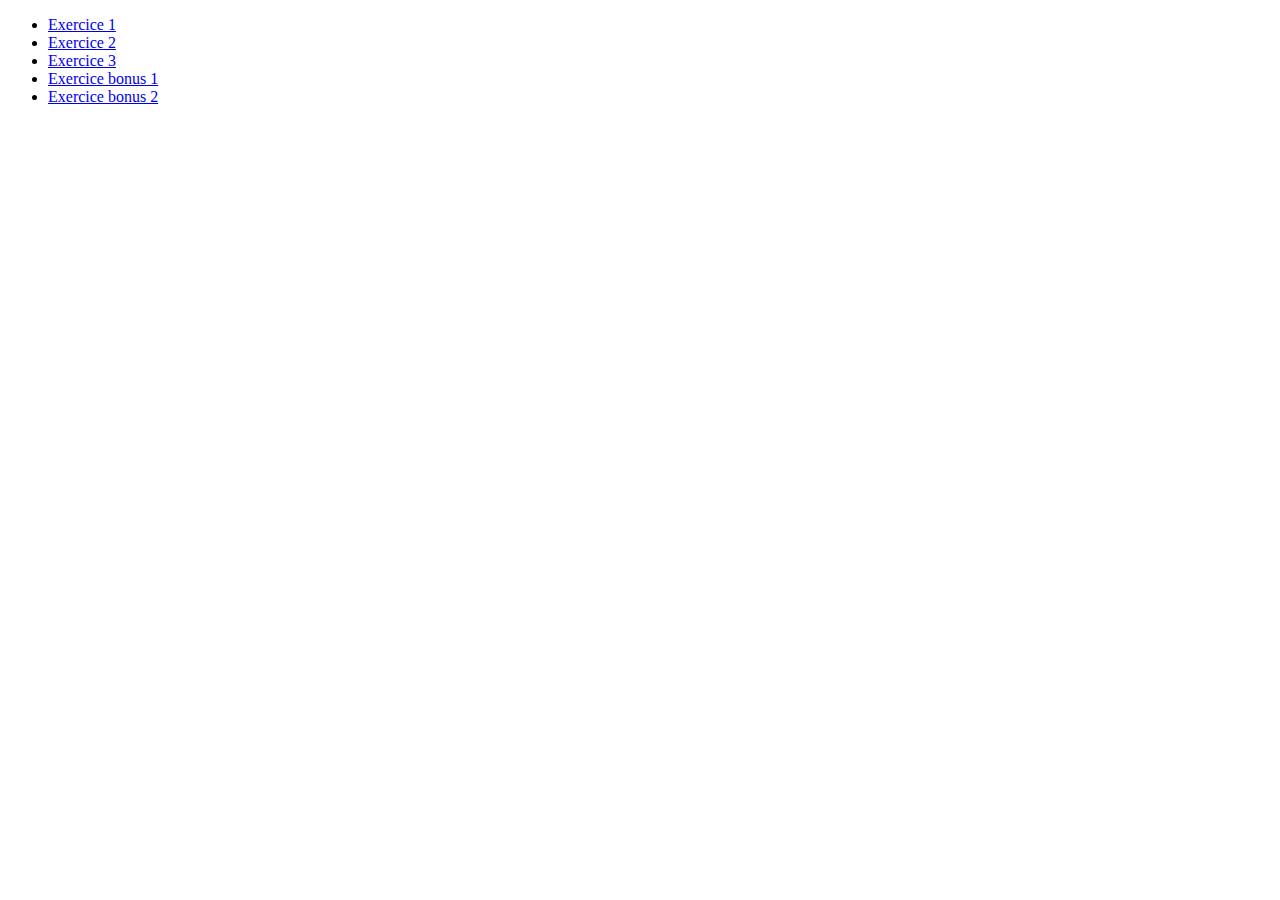
<file: index.html>
<!DOCTYPE html>
<html lang="en">
    <head>
        <meta charset="UTF-8">
        <title>Exercice47</title>
        <meta name="viewport" content="width=device-width, initial-scale=1.0">
    </head>
    <body>
        <ul>
            <li><a href="exercice1/exercice1.html">Exercice 1</a></li>
            <li><a href="exercice2/exercice2.html">Exercice 2</a></li>
            <li><a href="exercice3/exercice.html">Exercice 3</a></li>
            <li><a href="exerciceBonus/exoBonus.html">Exercice bonus 1</a></li>
            <li><a href="exobonus2/exobonus2.html">Exercice bonus 2</a></li>
        </ul>
    </body>
</html>
</file>
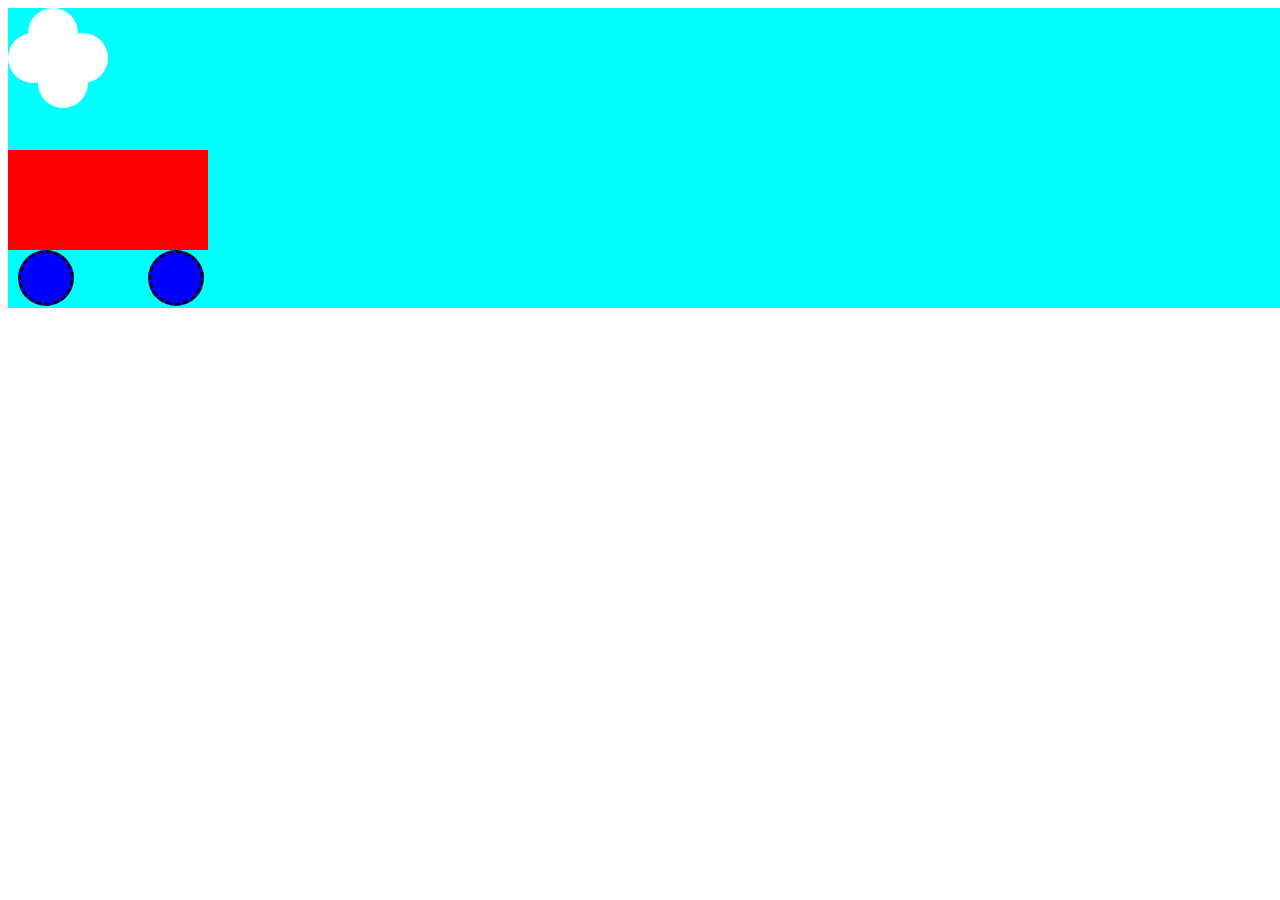
<file: exerciceBonus/exoBonus.html>
<!DOCTYPE html>
<html lang="en">
    <head>
        <meta charset="UTF-8">
        <title>voiture</title>
        <link rel="stylesheet" href="exoBonus.css">
    </head>
    <body>
    <div id="ciel"></div>
        <div id="nuage">
            <div id="n1"></div>
            <div id="n2"></div>
            <div id="n3"></div>
            <div id="n4"></div>
        </div>
        <div id="voiture">
            <div id="rect"></div>
            <div id="roue1"></div>
            <div id="roue2"></div>
        </div>
    </body>
</html>
</file>
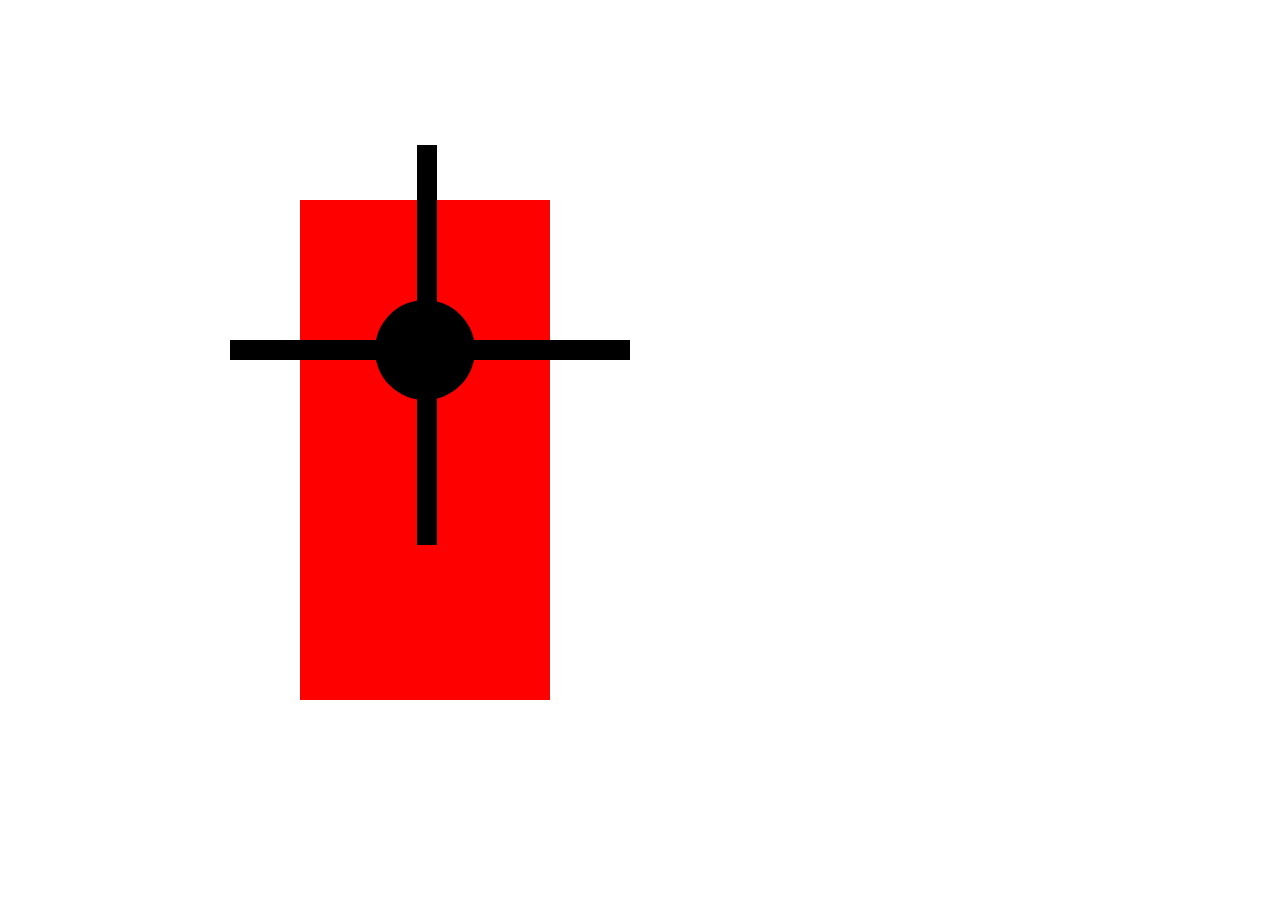
<file: exobonus2/exobonus2.html>
<!DOCTYPE html>
<html lang="en">
    <head>
        <meta charset="UTF-8">
        <title>moulin</title>
        <link rel="stylesheet" href="exobonus2.css">
    </head>
    <body>
        <div id="batis">
            <div id="helice">
                <div id="axe"></div>
                <div id="palmeG"></div>
                <div id="palmeH"></div>
            </div>
        </div>
    </body>
</html>
</file>
<file: exerciceBonus/exoBonus.css>
#rect {
    width: 200px;
    height: 100px;
    background-color: red;

}

#roue1 {
    display: inline-block;

    position: relative;
     width: 50px;
     height: 50px;
     left: 10px;
     border-radius: 100%;
     border-style: dashed;
     background-color: blue;
     animation-name: rotation-roue;
     animation-duration: 10s;
    animation-timing-function: linear;
    animation-iteration-count: infinite;
}

#roue2 {
    display: inline-block;
    position: relative;
    width: 50px;
    height: 50px;
    left: 80px;
    border-radius: 100%;
    border-style: dashed;
    background-color: blue;
    animation-name: rotation-roue;
    animation-duration: 10s;
    animation-timing-function: linear;
    animation-iteration-count: infinite;
}


#voiture {
    top: 150px;
    position: absolute;
    animation-name: direction-voiture;
    animation-duration: 10s;
    animation-timing-function: linear;
    animation-iteration-count: infinite;
}


@keyframes direction-voiture {
    0% {
        left: 0;
    }
    100% {
        left: 87%;
    }
}

@keyframes rotation-roue {
    0% {

    }
    25% {
        transform-origin: center center;
        transform: rotate(90deg);
    }
    50% {
        transform-origin: center center;
        transform: rotate(180deg);
    }
    75% {
        transform-origin: center center;
        transform: rotate(270deg);
    }
    100% {
        transform-origin: center center;
        transform: rotate(360deg);
    }
}


#ciel {
    position: absolute;
    background-color: aqua;
    width: 2000px;
    height: 300px;
}

#n1 {
    top: 0;
    left: 20px;
    position: absolute;
    border-radius: 100%;
    background-color: white;
    width: 50px;
    height: 50px;
}

#n2 {
    top: 25px;
    left: 0;
    border-radius: 100%;
    background-color: white;
    position: absolute;
    width: 50px;
    height: 50px;
}

#n3 {
    top: 25px;
    left: 50px;
    border-radius: 100%;
    background-color: white;
    position: absolute;
    width: 50px;
    height: 50px;
}

#n4 {
    top: 50px;
    left:30px;
    border-radius: 100%;
    background-color: white;
    position: absolute;
    width: 50px;
    height: 50px;
}

#nuage {
    position: absolute;
    animation-name: nuage;
    animation-duration: 20s;
    animation-timing-function: linear;
    animation-iteration-count: infinite;
}



@keyframes nuage {
    0% {
        left: 0;
    }
    100% {
        left: 87%;
    }
}
</file>
<file: exobonus2/exobonus2.css>
#batis {
    position: absolute;
    top: 200px;
    left: 300px;
    background-color: red;
    width: 250px;
    height:500px;
}

#axe {
    background-color: black;
    position: relative;
    border-radius: 100%;
    width: 100px;
    height: 100px;
    left:75px;
    top: 100px;
}

#palmeG {
     position: relative;
     background-color: black;
     width: 400px;
     height: 20px;
     top: 40px;
     left: -70px;
}

#palmeH {
    position: relative;
    background-color: black;
    width: 20px;
    height: 400px;
    top: -175px;
    left: 117px;
}

#helice {
    animation-name: rotHelice;
    animation-duration: 5s;
    animation-iteration-count: infinite;
    animation-timing-function: linear;
    transform-origin: center 150px;
}

@keyframes rotHelice {
    from {
        transform: rotate(0);
    }
    to {
        transform: rotate(360deg);
    }
}
</file>
